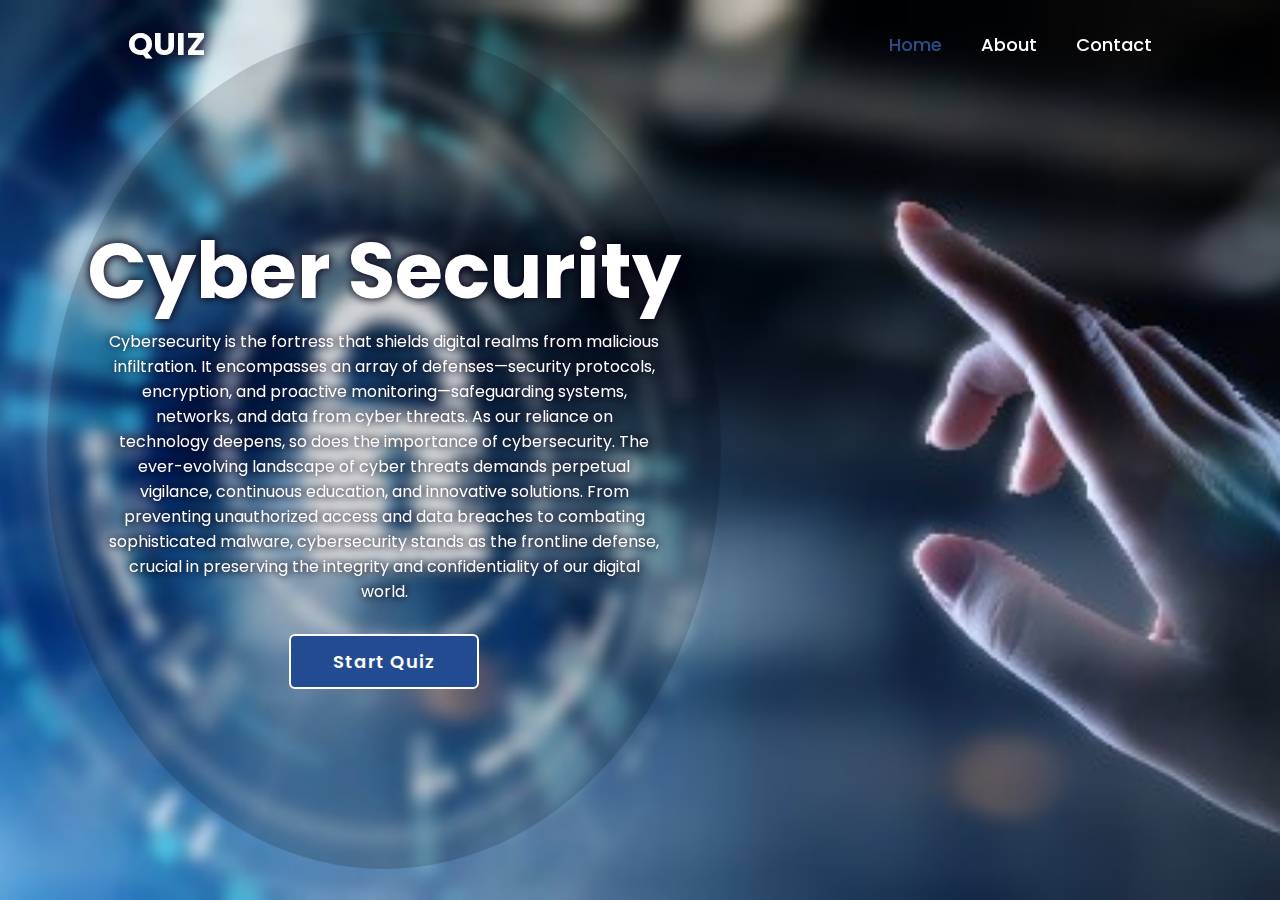
<file: quiz - final/template-1/index.html>
<!DOCTYPE html>
<html lang="en">
<head>
    <meta charset="UTF-8">
    <meta name="viewport" content="width=device-width, initial-scale=1.0">
    <title>Cyber Security Quiz</title>
    <link rel="stylesheet" href="style.css">
</head>

<body>

    <main class="main">
        <header class="header">
            <a href="#" class="logo">QUIZ</a>

            <nav class="navbar">
                <a href="#" class="active">Home</a>
                <a href="">About</a>
                <a href="">Contact</a>
            </nav>
        </header>

        <div class="container">
            <section class="quiz-section">
                <div class="quiz-box">

                    <h1>QUIZ</h1>

                    <div class="quiz-header">
                        <div class="timer-block">
                            <div>Timer:</div>
                            <div class="time">15</div>
                        </div>
                        <span class="header-score"></span>
                    </div>

                    <h2  class="question-text"></h2>
                    
                    <div class="option-list">
                        <!-- <div class="option">
                            <span>1</span>
                        </div>
                        <div class="option">
                            <span>2</span>
                        </div>
                        <div class="option">
                            <span>3</span>
                        </div>
                        <div class="option">
                            <span>4</span>
                        </div> -->
                    </div>

                    <div  class="quiz-footer">
                        <span class="question-total">1 of 5 Questions</span>
                        <div class="buttons">
                            <button class="skip-btn">Skip</button>
                            <button class="next-btn">Next</button>
                        </div>
                    </div>
                </div>
                <div class="result-box">
                    <h2>Quiz Result</h2>
                    <div class="percentage-container">
                        <div class="circular-progress">
                            <span class="progress-value"></span>
                        </div>
                        <span class="score-text"></span>
                    </div>

                    <div class="buttons">
                        <button id="tryAgain-btn">Try Again</button>
                        <button id="goHome-btn">Home</button>
                    </div>
                </div>
            </section>
            <section class="home">
                <div class="home-content">
                    <h1>Cyber Security</h1>
                    <p>Cybersecurity is the fortress that shields digital realms from malicious infiltration. It encompasses an array of defenses—security protocols, encryption, and proactive monitoring—safeguarding systems, networks, and data from cyber threats. As our reliance on technology deepens, so does the importance of cybersecurity. The ever-evolving landscape of cyber threats demands perpetual vigilance, continuous education, and innovative solutions. From preventing unauthorized access and data breaches to combating sophisticated malware, cybersecurity stands as the frontline defense, crucial in preserving the integrity and confidentiality of our digital world.
                    </p>
                    <button class="start-btn">Start Quiz</button>
                </div>

            </section>
        </div>
    </main>

    <div class="popup-info">
        <h2>Quiz Guide</h2>
        <span class="info">1. All the questions are general Cyber Security Questions.</span>
        <span class="info">2. There are a total of 20 questions.</span>
        <span class="info">3. +1 marks is awarded for each correct answer.</span>
        <span class="info">4. There is no negative markings.</span>
        <span class="info">5. You can skip any question if you do not want to attend.</span>
        <span class="info">6. You will get 30s for each question.</span>

        <div class="btn-group">
            <button class="info-btn exit-btn">Return</button>
            <a href="#" class="info-btn continue-btn">Continue</a>
        </div>
    </div>

    <script src="script/questions.js"></script>
    <script src="script/script.js"></script>
</body>

</html>
</file>
<file: quiz - final/template-1/style.css>
/* importing google fonts */
@import url('https://fonts.googleapis.com/css2?family=Poppins:wght@300;400;500;600;700;800;900&display=swap');

* {
    margin: 0;
    padding: 0;
    box-sizing: border-box;
    font-family: 'Poppins', sans-serif;
}

body{
    color: #fff;
    background: #09001d;
    overflow: hidden;
}

.header{
    position:fixed;
    top:0;
    left:0;
    width:100%;
    padding: 20px 10%;
    background: transparent;
    display: flex;
    justify-content: space-between;
    align-items: center;
    z-index:100;

}

.logo{
    font-size:32px;
    color:#fff;
    text-decoration: none;
    font-weight: 700;
    filter: drop-shadow(0 0 5px #09001d);
}

.navbar a {
    font-size:18px;
    color:white;
    text-decoration: none;
    font-weight: 500;
    margin-left:35px;
    transition: .3s;
}

.navbar a:hover,
.navbar a.active{
    color:#2d4c82;
}

.main{
    min-height: 100vh;
    background: url('images/lock41.jpg') no-repeat;
    background-size: cover;
    background-position: center;
    pointer-events: auto;
    transition: .3s ease;
}

.main.active{
    filter:blur(12px);
    pointer-events: none;
}

.container{
    display: flex;
    height: 100vh;
    width: 200%;
}

.home{
    position: relative;
    left: -60%;
    width: 100%;
    display: flex;
    justify-content: center;
    align-items: center;
}

.home-content{
    max-width: 1000px;
    padding: 40px;
    padding-top: 180px;
    padding-bottom: 180px;
    display: flex;
    flex-direction: column;
    align-items: center;
    background-color: rgba(0, 0, 0, 0.151);
    border-radius: 50%;
}

.home-content h1{
    font-size: 78px;
    font-weight: 700;
    text-shadow: 0 0 10px rgba(0,0,0,.3);
    filter: drop-shadow(0 0 5px #09001d);
}

.home-content p{
    font-size: 16px;
    text-align: center;
    width:550px;
    text-shadow: 0 0 10px rgba(0,0,0,.3);
    margin-bottom: 30px;
    filter: drop-shadow(0 0 5px #09001d);
}

.home-content .start-btn{
    width: 190px;
    height: 55px;
    background-color: #234b91;
    border:2px solid white;
    outline: none;
    border-radius: 6px;
    box-shadow: 0 0 10 #0052c4;
    font-size: 18px;
    color: white;
    letter-spacing: 1px;
    font-weight:600;
    cursor:pointer;
    transition: .5s;
}

.home-content .start-btn:hover{
    background: black; 
    box-shadow: none;
}

.popup-info{
    position: absolute;
    top: 50%;
    left: 50%;
    transform: translate(-50%,-50%) scale(.9);
    width:600px;
    background-color: white;
    border-radius: 6px;
    padding: 10px 25px;
    opacity: 0;
    pointer-events:none ;
    transition: .3s ease;
}

.popup-info.active{
    opacity: 1;
    pointer-events: auto;
    transform: translate(-50%,-50%) scale(1);
}

.popup-info h2{
    font-size: 50px;
    color: #1653bc;
}

.popup-info .info{
    display: inline-block;
    font-size: 16px;
    color: #333;
    font-weight: 500;
    margin: 4px 0;

}

.popup-info .btn-group{
    display: flex;
    justify-content: space-between;
    align-items: center;
    border-top: 1px solid #999;
    margin-top: 10px;
    padding: 15px 0 7px;
}

.popup-info .btn-group .info-btn{
    display: inline-flex;
    justify-content:center;
    align-items: center;
    width: 130px;
    height:45px;
    background: #1653bc;
    border: 2px solid #1653bc;
    outline: none;
    border-radius: 6px;
    text-decoration: none;
    font-size: 16px;
    color: white;
    font-weight: 600;
    box-shadow:  0 0 10px rgba(0 ,0 ,0 ,.1);
    cursor: pointer;
    transition: .5s;
}

.popup-info .btn-group .info-btn:nth-child(1) {
    background: transparent;
    color: #1653bc;
}

.popup-info .btn-group .info-btn:nth-child(1):hover {
    background: #1653bc;
    color: #fff;
}

.popup-info .btn-group .info-btn:nth-child(2):hover {
    background: #0f3c89;
    border-color: #0f3c89;
}

.quiz-section{
    position: relative;
    left:-50%;
    width: 100%;
    background: #041d00;
    background: url('images/hacker13.jpeg');
    background-size: cover;
    display: flex;
    justify-content: center;
    align-items: center; 
    transition: .8s ease-in-out;
    transition-delay: .25s;
    z-index: 100;
    color: rgba(245, 236, 225, 0.928);
}

.quiz-section.active{
    left: 0;
}

.quiz-section .quiz-box {
    position: relative;
    width: 500px;
    background: transparent;
    border-radius: 6px;
    display: flex;
    flex-direction: column;
    padding: 20px 30px;
    opacity:0;
    pointer-events: none;
    transform: scale(.9);
    transition: .3s ease;
    transition-delay: 0s;
}

.quiz-section .quiz-box.active{
    opacity:1;
    pointer-events: auto;
    transform: scale(1);
    transition: 1s ease;
    transition-delay: 1s;
}

.quiz-box h1 {
    font-size: 32px;
    text-align: center;
    background: linear-gradient(90deg, transparent, #2d4c82, transparent);
    border-radius: 6px;
}

.quiz-box .quiz-header {
    display: flex;
    justify-content: space-between;
    align-items: center;
    padding: 20px 0;
    border-bottom: 2px solid #2d4c82;
    margin-bottom: 30px;
}

.quiz-header span {
    font-size: 18px;
    font-weight: 500;
}

.quiz-header .timer-block{
    display: flex;
    font-size: 20px;
    gap:15px;
    padding-left: 10px;
}

.quiz-header .header-score {
    background: #2d4c82;
    border-radius: 3px;
    padding: 7px;
}

.quiz-box .question-text {
    font-size: 20px;
    font-weight: 500;
}

.option-list .option {
    width: 100%;
    padding: 12px;
    background: transparent;
    border: 2px solid rgba(255, 255, 255, .2);
    border-radius: 4px;
    font-size: 13px;
    margin: 15px 0;
    cursor: pointer;
    transition: .3s;
}

.option-list .option.correct{
    background-color: #09001d;
    color: #17b358;
    border-color: #17b358;
}

.option-list .option.incorrect{
    background-color: #09001d;
    color: #db3333;
    border-color: #db3333;
}

.option-list .option.disabled{
    pointer-events: none;
}

.option-list .option:hover {
    background: rgba(255, 255, 255, .1);
    border-color: rgba(255, 255, 255, .1);
}

.quiz-box .quiz-footer {
    display: flex;
    justify-content: space-between;
    align-items: center;
    border-top: 2px solid #2d4c82;
    padding-top: 20px;
    margin-top: 25px;
}

.quiz-footer .question-total {
    font-size: 16px;
    font-weight: 600;
}

.quiz-footer.buttons{
    display: flex;
    justify-content: space-between;
    align-items: center;
}

.quiz-footer .next-btn,
.quiz-footer .skip-btn{
    width: 80px;
    height: 45px;
    background: rgba(255, 255, 255, .1);
    border: 2px solid rgba(255, 255, 255, .1);
    outline: none;
    border-radius: 6px;
    font-size: 16px;
    color: #999;
    font-weight: 600;
    cursor: pointer;
    pointer-events: none;
    transition: .5s;
}

.quiz-footer .next-btn.active,
.quiz-footer .skip-btn.active{
    pointer-events: auto;
    background: #2d4c82;
    border-color:#2d4c82 ;
    color: white;
}

.quiz-footer .next-btn.active:hover,
.quiz-footer .skip-btn.active:hover{
    background: #2d4c82;
    border-color: #2d4c82;
}

.quiz-section .result-box {
    position: absolute;
    top: 50%;
    left: 50%;
    transform: translate(-50%, -50%)scale(.9);
    width: 500px;
    background: transparent;
    border-radius: 6px;
    padding: 20px;
    display: flex;
    flex-direction: column;
    align-items: center;
    opacity: 0;
    pointer-events: none;
    transition: .3 ease;
}

.quiz-section .result-box.active{
    opacity: 1;
    pointer-events: auto;
    transform: translate(-50%, -50%)scale(1);
}


.result-box h2 {
    font-size: 52px;
}

.result-box .percentage-container {
    width: 300px;
    display: flex;
    flex-direction: column;
    align-items: center;
    margin: 20px 0 40px;
}

.percentage-container .circular-progress {
    position: relative;
    width: 250px;
    height: 250px;
    background: conic-gradient(#0083c4 3.6deg, rgba(255, 255, 255, .1) 0deg);
    border-radius:50%;
    display: flex;
    justify-content: center;
    align-items: center;
}

.percentage-container .circular-progress::before{
    content:'';
    position: absolute;
    width: 200px;
    height: 200px;
    background-color: #000957;
    border-radius: 50%;
}

.circular-progress .progress-value {
    position: relative;
    font-size: 45px;
    font-weight: 600;
}
    
.percentage-container .score-text {
    font-size: 22px;
    font-weight: 600;
    margin-top: 20px;
}

.result-box .buttons{
    display: flex;
}

.result-box .buttons button {
    width: 130px;
    height: 47px;
    background: #1653bc;
    border: 2px solid #1653bc;
    outline: none;
    border-radius: 6px;
    font-size: 16px;
    color:#fff;
    font-weight:600;
    margin: 0 20px 20px;
    cursor: pointer;
    transition: .5s;
}

.result-box.buttons button:nth-child(1):hover {
    background: #0f3983;
    border-color:#0f3983;
}

.result-box.buttons button:nth-child(2) {
    background: transparent;
    color: #1653bc;
}

.result-box.buttons button:nth-child(2):hover {
    background: #0f3983;
    color: #fff;
}
</file>
